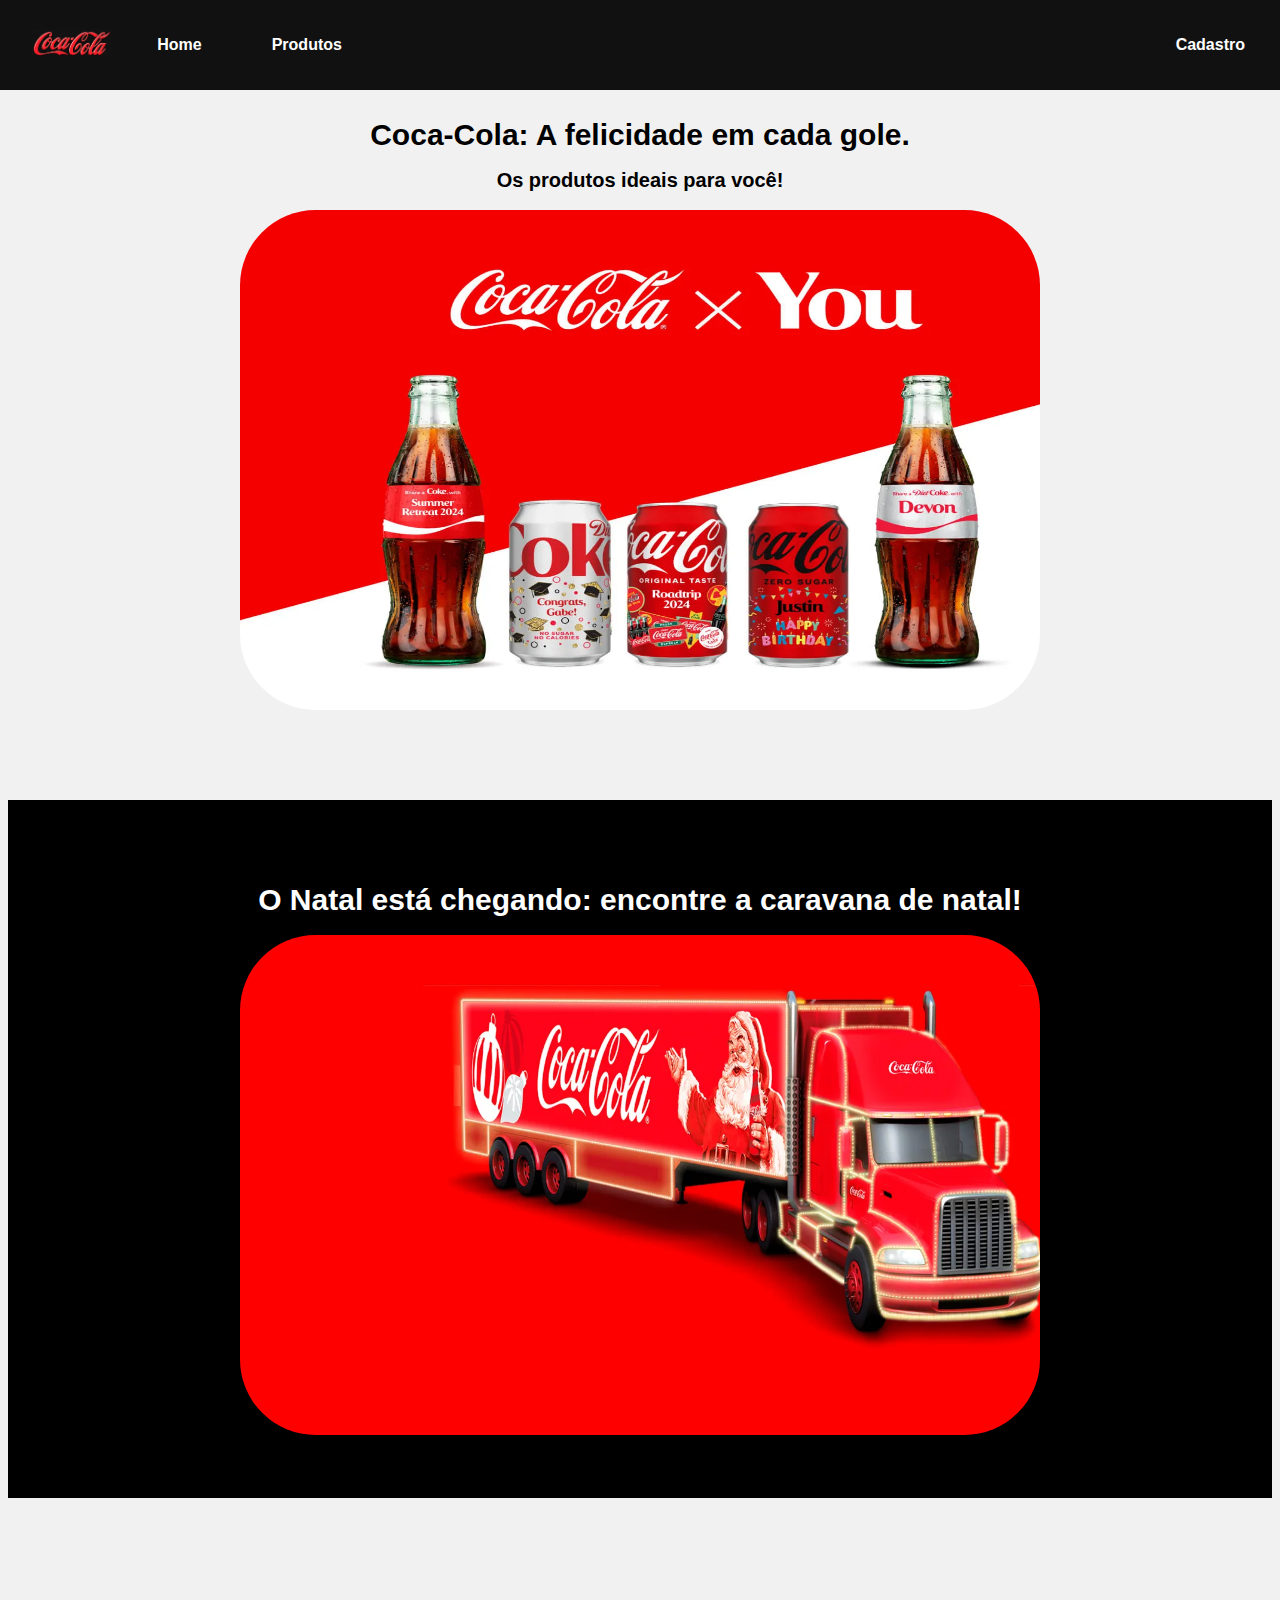
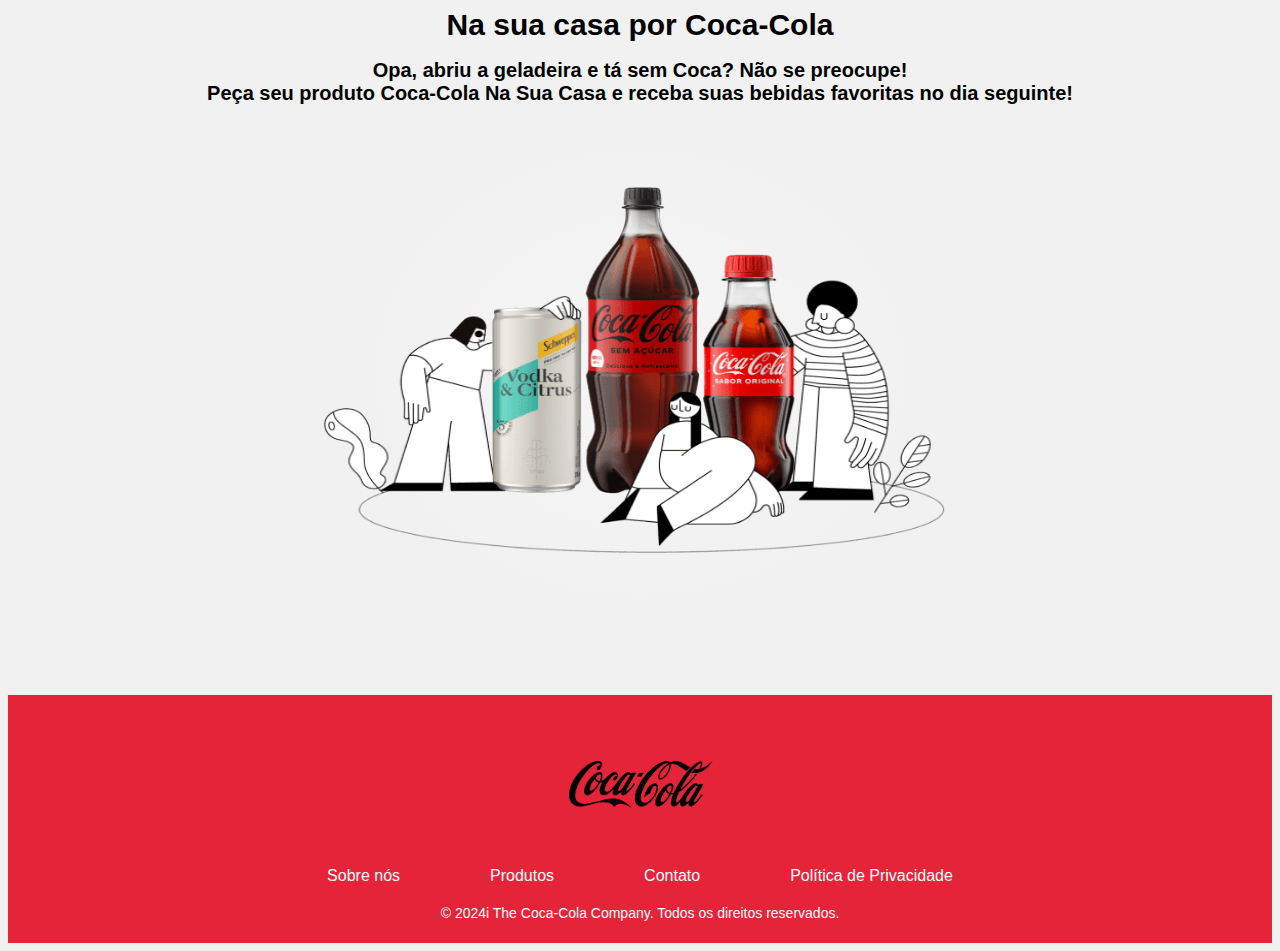
<file: index.html>
<!DOCTYPE html>
<html lang="pr-br">

<head>
    <meta charset="UTF-8">
    <meta name="viewport" content="width=device-width, initial-scale=1.0">
    <title>Coca-cola</title>
    <link rel="stylesheet" href="style.css">
    <script src="./login.js" defer></script>

</head>

<body>
    <header>
        <nav class="menu">
            &nbsp; &nbsp; &nbsp;
            <ul>
                <li><img class="coca" src="imagens/logo coca.jpeg" alt="Logo Coca-Cola"></li>
            </ul>
            <a href="index.html"><strong>Home</strong></a>
            <a href="produtos.html"><strong>Produtos</strong></a>
            <a href="#login" id="btnLogin"><strong>Cadastro</strong></a>
        </nav>
    </header>

    <main>
        <br>
        <br>
        <br>
        <br>
        <br>
        <section id="cocaCola">
        <h1>Coca-Cola: A felicidade em cada gole.</h1>
        <h2>Os produtos ideais para você!</h2>
        <br>
        <div class="promo">
            <img class="imagem" src="imagens/produto.webp" alt="Produtos Coca-cola">
        </div>
        </section>
        <br>
        <br>
        <br>
        <br>
        <br>
        <section id="Caravana">
        <h1 id="caravanatexto">O Natal está chegando: encontre a caravana de natal!</h1>
        <br>
        <div>
            <img class="caravana" src="imagens/caravana.webp" alt="Caravana de Natal">
        </div>
        </section>
        <br><br><br><br><br>
        <section id="atHome">
            <h1>Na sua casa por Coca-Cola</h1>
            <h2>Opa, abriu a geladeira e tá sem Coca? Não se preocupe! <br> Peça seu produto Coca‑Cola Na Sua Casa e receba suas bebidas favoritas no dia seguinte!</h2>
            <br>
            <div>
                <img class="atHomeimagem" src="imagens/at-your-home.png" alt="Caravana de Natal">
            </div>
            </section>
        <br>
        <br>
        <br>
        <br>
    </main>

        <dialog id="login">
            <form>
                <h1>Login</h1>
                <label for="email"> E-mail:</label>
                <input type="text" name="email" id="email"><br>
                <label for="senha"> Senha: </label>
                <input type="password" name="senha" id="senha"><br>
                <button type="button" id="btnFechar">Sair</button>
                <button type="submit">Entrar</button>
            </form>
        </dialog>
</body>
<footer>
    <div class="container">
        <div class="logo">
            <img src="imagens/LOGO-COCA-COLA rodape.png" alt="Logo Coca-Cola">
        </div>
        <nav>
            <ul>
                <li><a href="https://www.coca-cola.com/br/pt">Sobre nós</a></li>
                <li><a href="./produtos.html">Produtos</a></li>
                <li><a href="#">Contato</a></li>
                <li><a
                        href="https://www.coca-cola.com/br/pt/legal/privacy-policy?_gl=1*1641fo3*_gcl_au*NTc4NzI3NDM0LjE3MzAxNTI2MDk.*_ga*MTUxMTA0MDU4My4xNzMwMTUzMzIz*_ga_K5BZDZTQ0M*MTczMDE1MzMyMi4xLjEuMTczMDE1NTIyNC41MC4wLjA.">Política
                        de Privacidade</a></li>
            </ul>
        </nav>
        <p class="copyright">© 2024i The Coca-Cola Company. Todos os direitos reservados.</p>
    </div>
</footer>
</html>
</file>
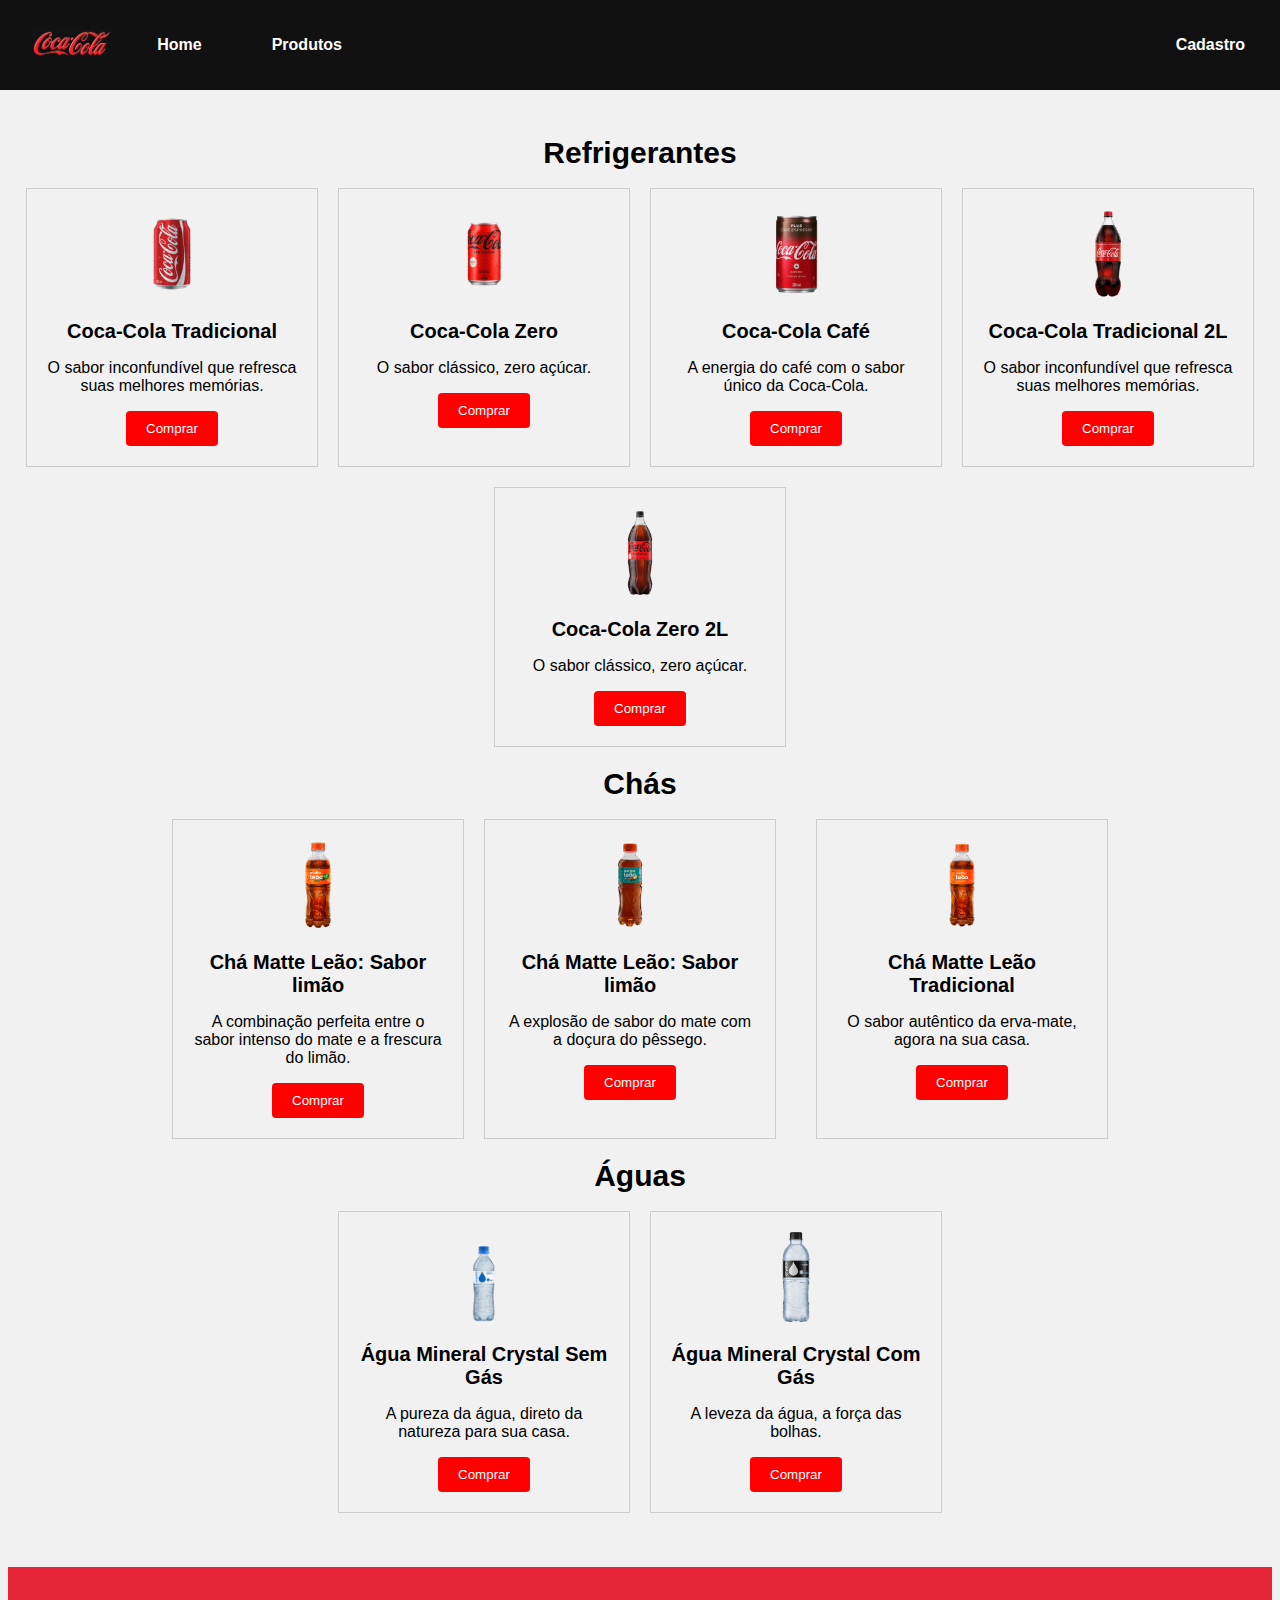
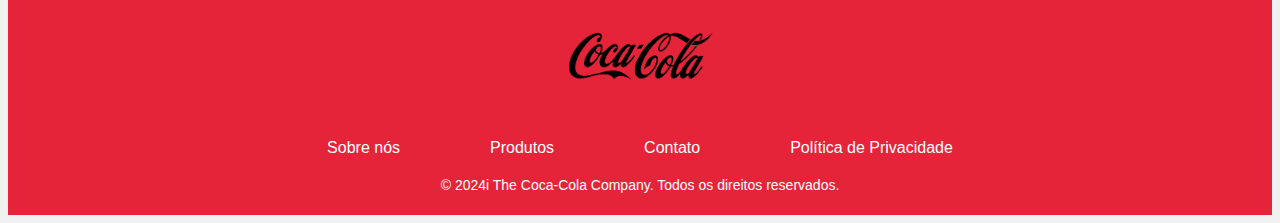
<file: produtos.html>
<!DOCTYPE html>
<html lang="pt-br">
<head>
    <meta charset="UTF-8">
    <meta name="viewport" content="width=device-width, initial-scale=1.0">
    <title>Coca-Cola Produtos</title>
    <link rel="stylesheet" href="style.css">
    <script src="./login.js" defer></script>
</head>
<body>
    <header>
        <nav class="menu">
            &nbsp; &nbsp; &nbsp;
            <ul> 
                <li><img class="coca" src="imagens/logo coca.jpeg" alt="Logo Coca-Cola"></li>
            </ul>
            <a href="index.html"><strong>Home</strong></a> 
            <a href="produtos.html"><strong>Produtos</strong></a>
            <a href="#login" id="btnLogin"><strong>Cadastro</strong></a>
        </nav>
    </header>
    <br>
    <br>
    <br>
    <br>
    <br>
    <br>
    <h1>Refrigerantes</h1>
    <br>
    <section class="produtos">
        <div class="produto">
            <img src="imagens/TRADICIONAL.png" alt="Coca-Cola Tradicional">
            <h2>Coca-Cola Tradicional</h2>
            <p>O sabor inconfundível que refresca suas melhores memórias.</p>
            <button>Comprar</button>
        </div>

        <div class="produto">
            <img src="imagens/zero.png" alt="Coca-Cola Zero">
            <h2>Coca-Cola Zero</h2>
            <p>O sabor clássico, zero açúcar.</p>
            <button>Comprar</button>
        </div>

        <div class="produto">
            <img src="imagens/coca cafe.webp" alt="Coca-Cola Café">
            <h2>Coca-Cola Café</h2>
            <p>A energia do café com o sabor único da Coca-Cola.</p>
            <button>Comprar</button>
        </div>

        <div class="produto">
            <img src="imagens/Coca-Cola-Garrafa-2l.png" alt="Coca-Cola Tradicional 2L">
            <h2>Coca-Cola Tradicional 2L</h2>
            <p>O sabor inconfundível que refresca suas melhores memórias.</p>
            <button>Comprar</button>
        </div>

        <div class="produto">
            <img src="imagens/zero 2l.webp" alt="Coca-Cola Zero 2L">
            <h2>Coca-Cola Zero 2L</h2>
            <p>O sabor clássico, zero açúcar.</p>
            <button>Comprar</button>
        </div>
    </section>

    <h1>Chás</h1>
    <br>
    <section class="produtos">
        <div class="produto">
            <img src="imagens/leao limao.jpg" alt="Chá Matte Leão: Sabor limão">
            <h2>Chá Matte Leão: Sabor limão</h2>
            <p>A combinação perfeita entre o sabor intenso do mate e a frescura do limão.</p>
            <button>Comprar</button>
        </div>

        <div class="produto">
            <img src="imagens/leao pessego.png" alt="Chá Matte Leão: Sabor Pêssego">
            <h2>Chá Matte Leão: Sabor limão</h2>
            <p>A explosão de sabor do mate com a doçura do pêssego.</p>
            <button>Comprar</button>
        </div>
        <br>
        <div class="produto">
            <img src="imagens/cha leao tadici.webp" alt="Chá Matte Leão Tradicional">
            <h2>Chá Matte Leão Tradicional</h2>
            <p>O sabor autêntico da erva-mate, agora na sua casa.</p>
            <button>Comprar</button>
        </div>
    </section>
    <h1>Águas</h1>
    <br>
    <section class="produtos">
        <div class="produto">
            <img src="imagens/crystal sem gas.webp" alt="Água Mineral Crystal Sem Gás">
            <h2>Água Mineral Crystal Sem Gás</h2>
            <p>A pureza da água, direto da natureza para sua casa.</p>
            <button>Comprar</button>
        </div>

        <div class="produto">
            <img src="imagens/crystal c gas.webp" alt="Água Mineral Crystal Com Gás">
            <h2>Água Mineral Crystal Com Gás</h2>
            <p>A leveza da água, a força das bolhas.</p>
            <button>Comprar</button>
        </div>
    </section>
</body>
<br>
<br>
<br>

<dialog id="login">
    <form>
        <h1>Login</h1>
            <label for="email"> E-mail:</label>
            <input type="text" name="email" id="email"><br>
            <label for="senha"> Senha: </label>
            <input type="password" name="senha" id="senha"><br>
            <button type="button" id="btnFechar">Sair</button>
            <button type="submit">Entrar</button>
    </form>
</dialog>

<footer>
    <div class="container">
        <div class="logo">
            <img src="imagens/LOGO-COCA-COLA rodape.png" alt="Logo Coca-Cola">
        </div>
        <nav>
            <ul>
                <li><a href="https://www.coca-cola.com/br/pt">Sobre nós</a></li>
                <li><a href="#">Produtos</a></li>
                <li><a href="#">Contato</a></li>
                <li><a href="https://www.coca-cola.com/br/pt/legal/privacy-policy?_gl=1*1641fo3*_gcl_au*NTc4NzI3NDM0LjE3MzAxNTI2MDk.*_ga*MTUxMTA0MDU4My4xNzMwMTUzMzIz*_ga_K5BZDZTQ0M*MTczMDE1MzMyMi4xLjEuMTczMDE1NTIyNC41MC4wLjA.">Política de Privacidade</a></li>
            </ul>
        </nav>
        <p class="copyright">© 2024i The Coca-Cola Company. Todos os direitos reservados.</p>
    </div>
</footer>
</html>
</file>
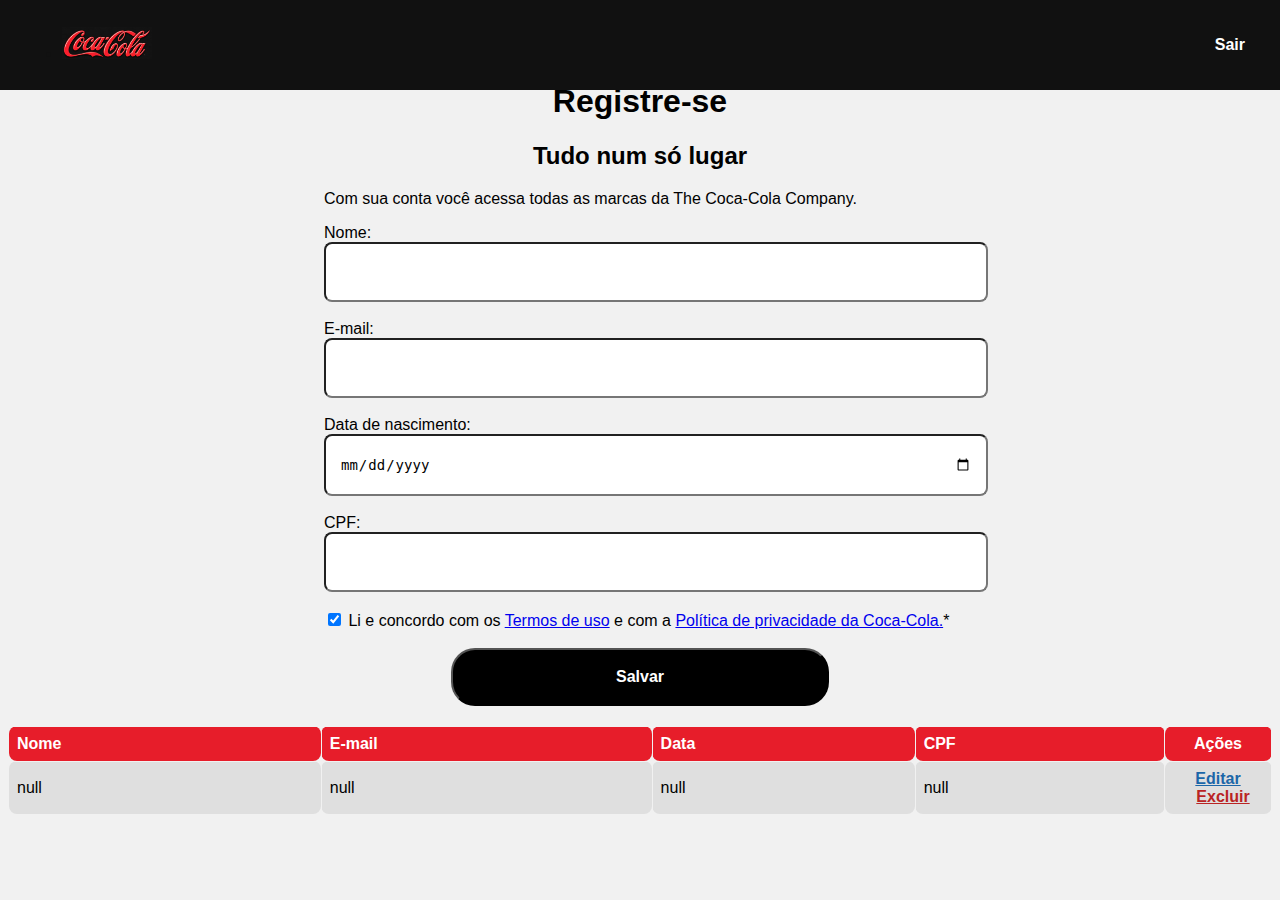
<file: adm/formulario.html>
<!DOCTYPE html>
<html lang="pt-br">
<head>
    <meta charset="UTF-8">
    <meta name="viewport" content="width=device-width, initial-scale=1.0">
    <title>formulario</title>
    <link rel="stylesheet" href="style.css">
    <script src="./script.js" defer></script>

</head>
<body>
    <header>
        <nav id="menu">
            &nbsp; &nbsp; &nbsp;
            <ul>
                <li><img src="./IMG-20241028-WA0009.jpg" alt="Logo Coca-Cola"></li>
            </ul>
            <a href="../index.html"><strong>Sair</strong></a>
        </nav>
    </header>
    <br><br><br>

    <main id="cadastro">
        <h1>Registre-se</h1>
        <h2>Tudo num só lugar</h2>
        <p>
            Com sua conta você acessa todas as marcas da The Coca-Cola Company.
        </p>
        <form id="meuFormulario">
            <div id="texto">
                <label for="nome">Nome:</label> <br>
                <input type="text" id="nome" name="nome" required>
                <br> <br>
                <label for="email">E-mail:</label> <br>
                <input type="email" id="email" name="email" required>
                <br><br>
                <label for="data">Data de nascimento: </label> <br>
                <input type="date" name="data" id="data" required> 
                <br><br>
                <label for="cpf">CPF: </label> <br>
                <input type="number" name="cpf" id="cpf" required>
            </div>
            <br>

            <input type="checkbox" name="termosUso" id="termosUso" checked>
            <label for="termosUso">Li e concordo com os <a href="https://www.coca-cola.com/br/pt/legal/terms-of-service?_gl=1*1gx8r94*_gcl_au*NTc4NzI3NDM0LjE3MzAxNTI2MDk.*_ga*MTUxMTA0MDU4My4xNzMwMTUzMzIz*_ga_K5BZDZTQ0M*MTczMDE1MzMyMi4xLjEuMTczMDE1NDc0OS42MC4wLjA.">Termos de uso</a> e com a <a href="https://www.coca-cola.com/br/pt/legal/privacy-policy?_gl=1*1641fo3*_gcl_au*NTc4NzI3NDM0LjE3MzAxNTI2MDk.*_ga*MTUxMTA0MDU4My4xNzMwMTUzMzIz*_ga_K5BZDZTQ0M*MTczMDE1MzMyMi4xLjEuMTczMDE1NTIyNC41MC4wLjA.">Política de privacidade da Coca-Cola.</a>*</label>
            <br><br>

            <button  type="submit" >Salvar</button>

        </form>
    </main>

    <table id="tabelaDados">
        <thead>
            <tr>
                <th>Nome</th>
                <th>E-mail</th>
                <th>Data</th>
                <th>CPF</th>
                <th>Ações</th>
            </tr>
        </thead>
        <tbody>
       </tbody>
    </table>
    


</body>
</html>
</file>
<file: style.css>
html{ 
  font-family: sans-serif;
}

/* menu */
nav.menu{
    background-color: #111;
    display: flex;
    align-items: left;
    position: fixed;
    top: 0px;
    left: 0px;
    place-items: center;
    right: 0px;
    bottom: 90%;

}
nav a:last-child{margin-left: auto; }

.menu a{
    color: #fff;
    text-decoration: none;
    padding: 20px 35px
}

.menu a:hover{
    background-color: #1f1f1f;
    border-radius: 9%;
}

nav.shrink, a.shrink{
    padding: 8px 20px;
}
/* logo coca */
img.coca{
    width: 80px;
    height: auto;
  }
  
  @media (min-width: 768px) {
    img {
      width: 90px;
      height: auto;
    }
  }
  /* fim menu */

  body {
    background-color: #f1f1f1;
  }

  img.imagem{
      width: 800px;
      height: 500px;
      margin: 0 auto;
      display: block;
      border-radius: 2cm;
  }

  #Caravana{
    background-color: #000000;
    padding: 5%;
  }

  img.caravana{
    width: 800px;
    height: 500px;
    margin: 0 auto;
    display: block;
    border-radius: 2cm;
}
#caravanatexto {
  color: #fff;
}

img.atHomeimagem{
  width: 700px;
  height: 500px;
  margin: 0 auto;
  display: block;
  border-radius: 2cm;
}

  h1 {
    font-size: 30px;
    font-family:Arial, Helvetica, sans-serif;
    text-align: center;
    margin-top: 50;
    margin-bottom: auto;
    margin-left: 50;
    margin-right: auto;
  }
  h2 {
    font-size: 20px;
    font-family:Arial, Helvetica, sans-serif;
    text-align: center;
    margin-top: 50;
    margin-bottom: auto;
    margin-left: 50;
    margin-right: auto;
  }


.produtos {
  display: flex;
  flex-wrap: wrap;
  justify-content: center;
  gap: 20px;
}

.produto {
  border: 1px solid #ccc;
  padding: 20px;
  width: 250px;
  text-align: center;
}

.produto img {
  max-width: 100%;
}

button {
  background-color: #FF0000;
  color: white;
  padding: 10px 20px;
  border: none;
  border-radius: 4px;
  cursor: pointer;

}

footer {
  background-color: #e52439; 
  color: #fff;
  padding: 8px 0;
  text-align: center;
}
footer img{ margin: 5px; }

.container {
  max-width: 1200px;
  margin: 0 auto;
}

.logo img {
  width: 150px;
}

nav ul {
  list-style: none;
  padding: 0;
  margin: 0;
  display: flex;
  justify-content: center;
}

nav li {
  margin: 0 10px;
}

.container a {
  color: #fff;
    text-decoration: none;
    padding: 20px 35px;
}

.container a:hover{
  background-color: #ff2b43;
  border-radius: 9%;
}


.copyright {
  margin-top: 20px;
  font-size: 14px;
}

/* modal  */

dialog{
  width: 40%;
  min-width: 300px;
  padding: 20px;
  padding-top: 0px;
  border: 0px;
  border-radius: 10px;
  box-shadow: 5px 5px 10px rgba(0, 0, 0, 0.5);
  
}

dialog h1 {
  color: #333;
  text-align: center;
  margin: 30px;
  padding: 0;
}

#login input, select, textarea {
  width: 90%;
  padding: 10px;
  border: 3px solid #ccc;
  border-radius: 5px;
  margin: 5px;
  
}

#login label{
  font-family: Arial, sans-serif;
  font-size: 21px;
}

#login button {
  background-color: #FF0000;
  color: #fff;
  border: none;
  border-radius: 5px;
  padding: 10px 20px;
  margin: 10px;
  cursor: pointer;
  font-family: Arial, sans-serif;
  font-size: 21px;
}

#login button:hover { background-color: #ff2b43; }

#login button[type="button"]{ background-color: #000000; }
#login button[type="button"]:hover{ background-color: #1d1d1d; }

dialog button{ margin-top: 20px;}

dialog::backdrop{
  background-color: rgba(0, 0, 0, 0.6);
  backdrop-filter: blur(10px);
}

dialog p.erro{
  padding: 10px;
  background-color: rgb(255, 190, 190);
  color: rgb(86, 2, 2);
  text-align: center;
}
</file>
<file: adm/style.css>
html{ 
 font-family: sans-serif;
}

 /* menu */
nav{
  background-color: #111;
  display: flex;
  align-items: left;
  position: fixed;
  top: 0px;
  left: 0px;
  place-items: center;
  right: 0px;
  bottom: 90%;

}
nav a:last-child{margin-left: auto; }

#menu a{
  color: #fff;
  text-decoration: none;
  padding: 20px 35px
}

li{
  color: #111;
}

#menu a:hover{
  background-color: #1f1f1f;
  border-radius: 9%;
}

nav.shrink, a.shrink{
  padding: 8px 20px;
}
/* logo coca */
img.coca{
  width: 80px;
  height: auto;
}

@media (min-width: 768px) {
  img {
    width: 90px;
    height: auto;
  }
}
/* fim menu */

  body {
    background-color: #f1f1f1;
  }

main{
    width: 50%;
    margin: 0 auto;   
}

/* formulario */
h1, h2{
  text-align: center;
}

 #texto input{
    border-radius: .5rem;
    width: 100%;
    font-size: .875rem;
    line-height: 1.25rem;
    padding: 1.125rem .875rem;
  }

button {
  background-color: rgb(0 0 0);
  color: rgb(255 255 255);
  width: 10cm;
  margin: auto;
  border-radius: 1.5rem;
  font-weight: 600;
  padding: 18px;
  cursor: pointer;
  font-size: 100%;
  display: flex;
  justify-content: center;
}
/* fim formulario */

/* tabela */
  table {
    width: 100%;
    border-collapse: collapse;
    margin-top: 20px;
}

table th, table td {
    border: 1px solid #f1f1f1;
    padding: 8px;
    text-align: left;
    border-radius: .5rem;
}

table th {
    background-color: #e71d2a;
    color: white;
}

table tr td:last-child{
    width: 90px;
    text-align: center;
}

table th:last-child{text-align: center; }

table tr:nth-child(even) {background-color: #dfdfdf; }

table td a{
    font-weight: bold;
    color: rgb(27, 102, 168); 
}

table td a:hover{ color: rgb(7, 60, 105); }

table td a:last-child{
    color: rgb(186, 36, 36);
    margin-left: 10px;
}
table td a:last-child:hover{ color: rgb(133, 11, 11); }

#orcamentos table tr th:last-child{ min-width: 200px;}
/* Fim Tabela*/
</file>
